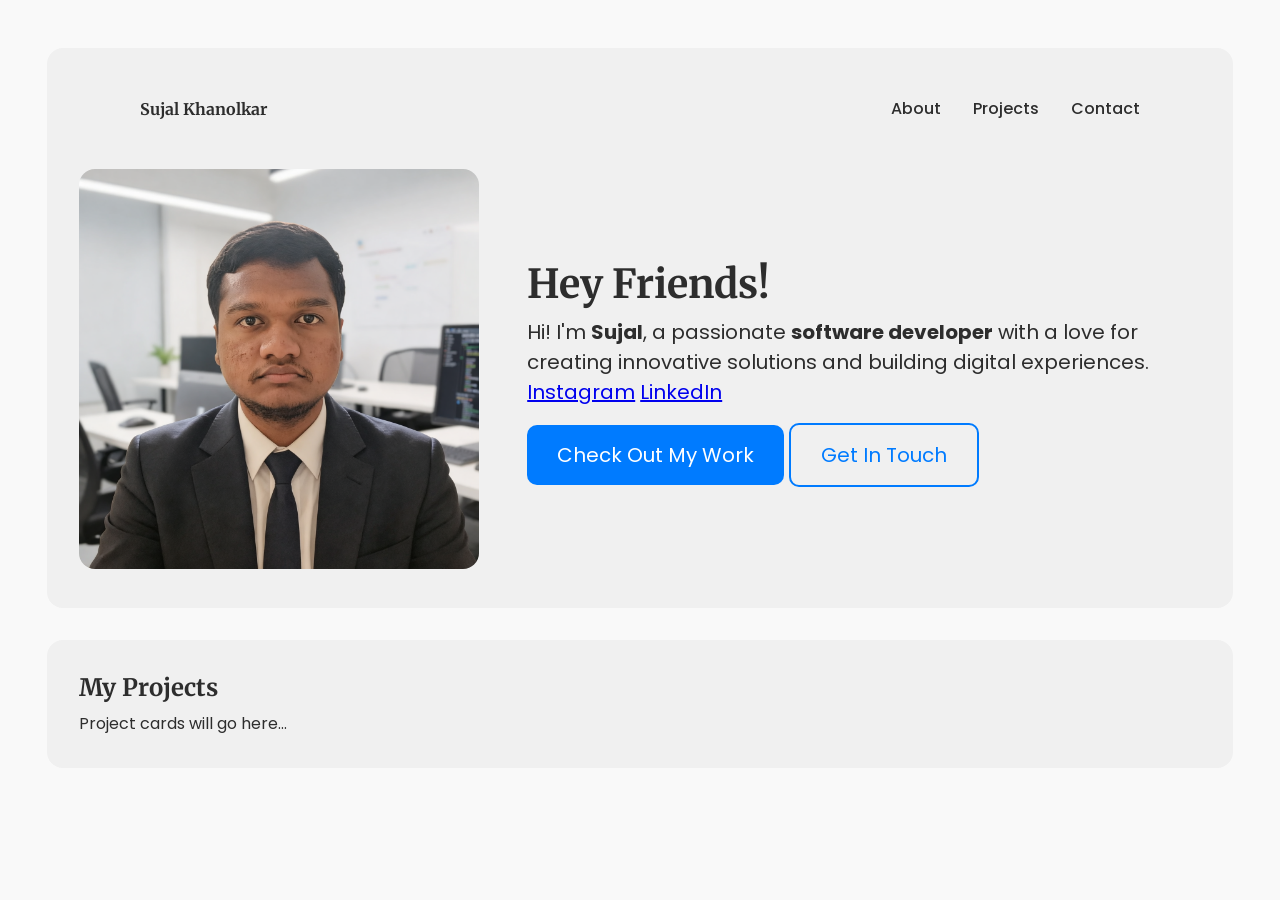
<file: personal website/index.html>
<!DOCTYPE html>
<html lang="en">
<head>
    <meta charset="UTF-8">
    <meta name="viewport" content="width=device-width, initial-scale=1.0">
    <title>Sujal Khanolkar | Software Developer</title>
    <link href="https://fonts.googleapis.com/css2?family=Poppins:wght@300;400;600&display=swap" rel="stylesheet">
    <link rel="stylesheet" href="style.css">
</head>
<body>

    <header>
        <nav>
            <ul>
                <li>Sujal Khanolkar</li> <li><a href="#about">About</a></li>
                <li><a href="#projects">Projects</a></li>
                <li><a href="#contact">Contact</a></li>
            </ul>   
        </nav>

        <div class="flex-container">
            <div class="image-container">
                <img src="images/profile.png" alt="Sujal Khanolkar - Software Developer">
            </div>

            <div class="text-container">
                <h1>Hey Friends!</h1>
                <p>Hi! I'm <strong>Sujal</strong>, a passionate <strong>software developer</strong> with a love for creating innovative solutions and building digital experiences.</p>
                
                <div class="social-links">
                    <a href="https://www.instagram.com/sujalkhanolkar/" target="_blank" rel="noopener">Instagram</a>
                    <a href="https://www.linkedin.com/in/sujal-khanolkar-425371335/" target="_blank" rel="noopener">LinkedIn</a>
                </div>

                <a href="#projects" class="cta-button">Check Out My Work</a>
                <a href="#contact" class="cta-button secondary">Get In Touch</a>
            </div>
        </div>
    </header>

    <section id="projects">
        <h2>My Projects</h2>
        <p>Project cards will go here...</p>
    </section>

</body>
</html>
</file>
<file: personal website/style.css>
@import url('https://fonts.googleapis.com/css2?family=Merriweather:ital,opsz,wght@0,18..144,300..900;1,18..144,300..900&display=swap');

:root {
    --primary-color: #333;
    --secondary-color: #555;
    --background-color: #f9f9f9;
    --accent-color: #007BFF;
    --font-family: 'Merriweather', serif;
    /* Added missing variables used in your code */
    --text-color: #2d2d2d;
    --base-color: #ffffff;
    --base-color-1: #f0f0f0;
}

* {
    margin: 0;
    padding: 0;
    box-sizing: border-box;
}

html {
    font-family: 'Poppins', sans-serif;
    color: var(--text-color);
    background-color: var(--background-color);
}

body {
    padding: 1rem;
}

h1, h2, h3 {
    font-family: var(--font-family);
    margin-bottom: 0.5rem;
}

nav {
    margin: 1rem auto 3rem auto;
    max-width: 1000px; /* Simplified for better compatibility */
    width: 100%;
}

nav ul {
    display: flex;
    align-items: center;
    list-style-type: none; /* Fixed typo */
    gap: 2rem;
}

nav li:first-child {
    margin-right: auto;
    font-family: var(--font-family);
    font-weight: bold;
}

nav a {
    text-decoration: none;
    color: var(--text-color);
    font-weight: 500;
}

nav a:hover {
    text-decoration: underline;
}

header, section {
    margin: 2em auto;
    max-width: 75em;
    width: 95%;
    background-color: var(--base-color-1);
    padding: 2em; /* Fixed space in min() function */
    border-radius: 1em;
}

.flex-container {
    display: flex;
    justify-content: center;
    align-items: center;
    flex-wrap: wrap;
    gap: 3em;
}

header img {
    max-width: 400px;
    width: 100%;
    height: auto;
    border-radius: 1em;
    object-fit: cover; /* Fixed typo */
    object-position: center; /* Fixed typo */
}

.text-container {
    flex: 1;
    min-width: 300px;
    font-size: 1.25rem;
}

/* Button Styling */
.cta-button {
    display: inline-block;
    padding: 0.75em 1.5em;
    background-color: var(--accent-color);
    color: #fff;
    text-decoration: none;
    border-radius: 0.5em;
    transition: transform 0.2s ease;
    margin-top: 1rem;
}

.cta-button:hover {
    transform: translateY(-2px);
}

/* Fixed the selector to match your HTML class="cta-button secondary" */
.cta-button.secondary {
    background-color: transparent;
    color: var(--accent-color);
    border: 2px solid var(--accent-color);
}
</file>
